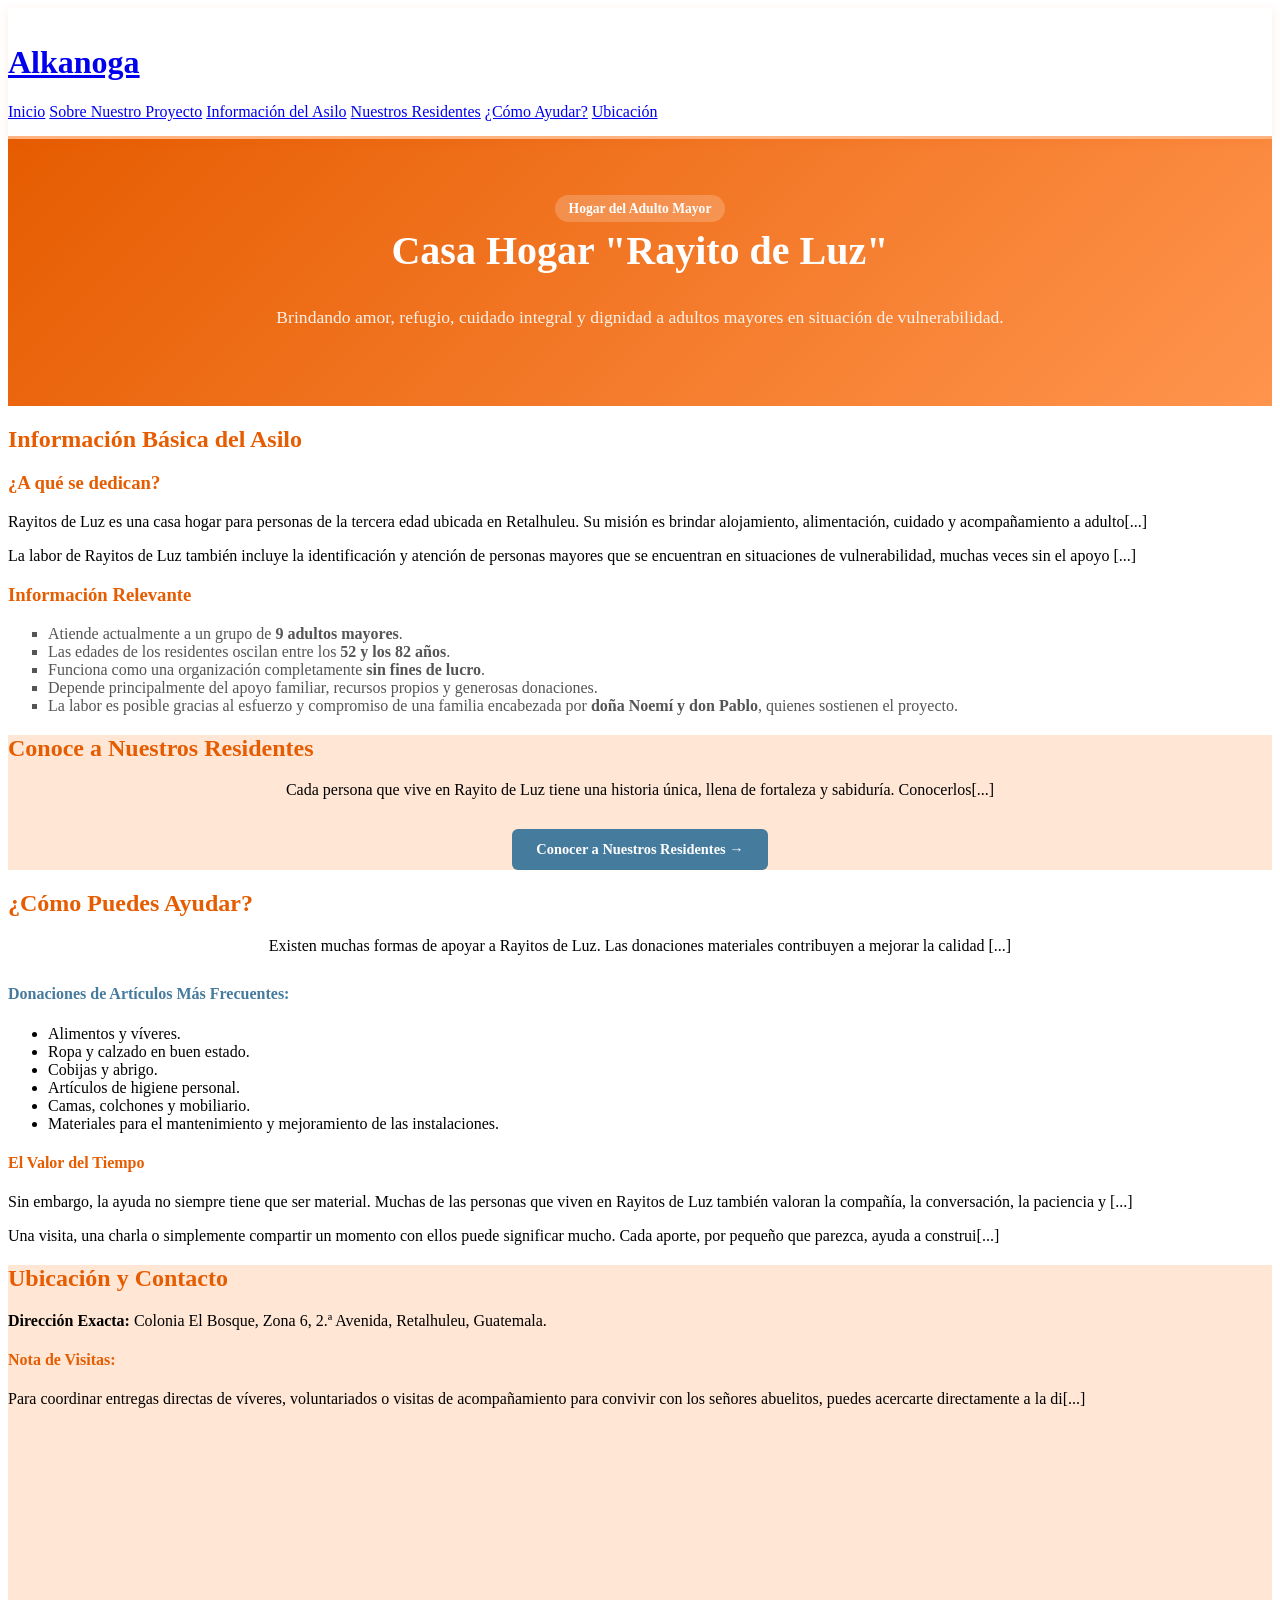
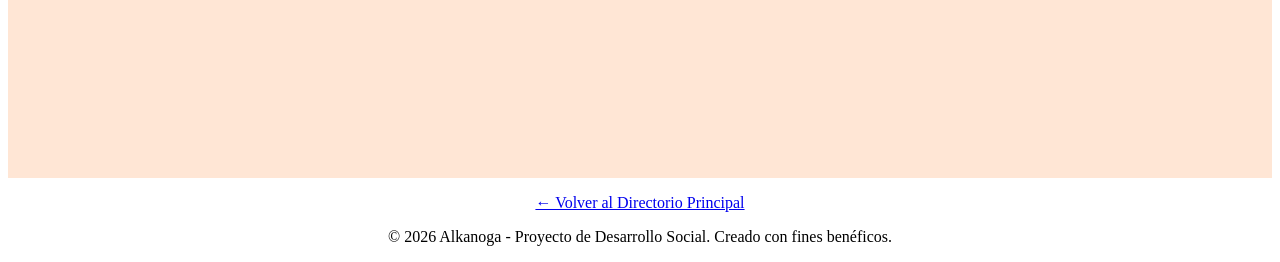
<file: asilo-rayitos-de-sol.html>
<!DOCTYPE html>
<html lang="es">
<head>
    <meta charset="UTF-8">
    <meta name="viewport" content="width=device-width, initial-scale=1.0">
    <meta http-equiv="Cache-Control" content="no-cache, no-store, must-revalidate">
    <meta http-equiv="Pragma" content="no-cache">
    <meta http-equiv="Expires" content="0">
    <title>Casa Hogar "Rayito de Luz" | Alkanoga</title>
    <link rel="stylesheet" href="css/styles.css">
</head>
<body>

    <header class="main-header">
        <div class="container">
            <h1 class="logo"><a href="index.html">Alkanoga</a></h1>
            <nav class="main-nav">
                <a href="index.html">Inicio</a>
                <a href="sobreproyecto.html">Sobre Nuestro Proyecto</a>
                <a href="#detalles">Información del Asilo</a>
                <a href="#residentes">Nuestros Residentes</a>
                <a href="#donaciones">¿Cómo Ayudar?</a>
                <a href="#ubicacion">Ubicación</a>
            </nav>
        </div>
    </header>

    <!-- Encabezado de la Fundación -->
    <section class="page-title-banner" style="background: linear-gradient(135deg, #e65c00 0%, #ff944d 100%); color: white; padding: 60px 0; text-align: center;">
        <div class="container">
            <span class="category-tag" style="background: rgba(255,255,255,0.2); padding: 6px 14px; border-radius: 20px; font-size: 0.85rem; font-weight: bold;">Hogar del Adulto Mayor</span>
            <h2 style="color: white; font-size: 2.5rem; margin-top: 10px;">Casa Hogar "Rayito de Luz"</h2>
            <p class="lead" style="margin-top: 5px; opacity: 0.9; font-size: 1.1rem;">Brindando amor, refugio, cuidado integral y dignidad a adultos mayores en situación de vulnerabilidad.</p>
        </div>
    </section>

    <!-- Detalles del Asilo -->
    <section id="detalles" class="inner-section">
        <div class="container">
            <h2 class="section-title">Información Básica del Asilo</h2>
            
            <div class="grid-directory">
                <div class="card">
                    <h3>¿A qué se dedican?</h3>
                    <p>Rayitos de Luz es una casa hogar para personas de la tercera edad ubicada en Retalhuleu. Su misión es brindar alojamiento, alimentación, cuidado y acompañamiento a adulto[...]
                    <p>La labor de Rayitos de Luz también incluye la identificación y atención de personas mayores que se encuentran en situaciones de vulnerabilidad, muchas veces sin el apoyo [...]
                </div>

                <div class="card">
                    <h3>Información Relevante</h3>
                    <ul class="needs-list" style="list-style-type: square; color: #555;">
                        <li>Atiende actualmente a un grupo de <strong>9 adultos mayores</strong>.</li>
                        <li>Las edades de los residentes oscilan entre los <strong>52 y los 82 años</strong>.</li>
                        <li>Funciona como una organización completamente <strong>sin fines de lucro</strong>.</li>
                        <li>Depende principalmente del apoyo familiar, recursos propios y generosas donaciones.</li>
                        <li>La labor es posible gracias al esfuerzo y compromiso de una familia encabezada por <strong>doña Noemí y don Pablo</strong>, quienes sostienen el proyecto.</li>
                    </ul>
                </div>
            </div>
        </div>
    </section>

    <!-- Sección de Nuestros Residentes -->
    <section id="residentes" class="inner-section bg-light">
        <div class="container">
            <h2 class="section-title">Conoce a Nuestros Residentes</h2>
            <p class="text-center" style="max-width: 800px; margin: 0 auto 30px auto;">Cada persona que vive en Rayito de Luz tiene una historia única, llena de fortaleza y sabiduría. Conocerlos[...]
            <div style="text-align: center;">
                <a href="residentes.html" class="btn-card">Conocer a Nuestros Residentes →</a>
            </div>
        </div>
    </section>

    <!-- Sección ¿Cómo Puedes Ayudar? -->
    <section id="donaciones" class="inner-section">
        <div class="container">
            <h2 class="section-title">¿Cómo Puedes Ayudar?</h2>
            <p class="text-center" style="max-width: 800px; margin: 0 auto 30px auto;">Existen muchas formas de apoyar a Rayitos de Luz. Las donaciones materiales contribuyen a mejorar la calidad [...]
            
            <div class="grid-bank-accounts">
                <div class="bank-card" style="border-left-color: #457b9d;">
                    <h4 style="color: #457b9d;">Donaciones de Artículos Más Frecuentes:</h4>
                    <ul class="needs-list">
                        <li>Alimentos y víveres.</li>
                        <li>Ropa y calzado en buen estado.</li>
                        <li>Cobijas y abrigo.</li>
                        <li>Artículos de higiene personal.</li>
                        <li>Camas, colchones y mobiliario.</li>
                        <li>Materiales para el mantenimiento y mejoramiento de las instalaciones.</li>
                    </ul>
                </div>
                <div class="bank-card">
                    <h4>El Valor del Tiempo</h4>
                    <p>Sin embargo, la ayuda no siempre tiene que ser material. Muchas de las personas que viven en Rayitos de Luz también valoran la compañía, la conversación, la paciencia y [...]
                    <p style="margin-top: 10px;">Una visita, una charla o simplemente compartir un momento con ellos puede significar mucho. Cada aporte, por pequeño que parezca, ayuda a construi[...]
                </div>
            </div>
        </div>
    </section>

    <!-- Sección de Ubicación e Información Práctica -->
    <section id="ubicacion" class="inner-section bg-light">
        <div class="container">
            <div class="grid-info">
                <div class="info-text">
                    <h2>Ubicación y Contacto</h2>
                    <p style="margin: 10px 0;"><strong>Dirección Exacta:</strong> Colonia El Bosque, Zona 6, 2.ª Avenida, Retalhuleu, Guatemala.</p>
                    
                    <div class="schedule-box">
                        <h4>Nota de Visitas:</h4>
                        <p>Para coordinar entregas directas de víveres, voluntariados o visitas de acompañamiento para convivir con los señores abuelitos, puedes acercarte directamente a la di[...]
                    </div>
                </div>
                
                <!-- Mapa de Google Maps -->
                <div class="map-container">
                    <iframe 
                        src="https://www.google.com/maps/embed?pb=!1m18!1m12!1m3!1d3854.34177439148!2d-91.684234!3d14.533215!2m3!1f0!2f0!3f0!3m2!1i1024!2i768!4f13.1!3m3!1m2!1s0x0%3A0x0!2zMTTCbDMx[...]
                        width="100%" 
                        height="350" 
                        style="border:0;" 
                        allowfullscreen="" 
                        loading="lazy" 
                        referrerpolicy="no-referrer-when-downgrade">
                    </iframe>
                </div>
            </div>
        </div>
    </section>

    <!-- Pie de página -->
    <footer class="main-footer">
        <div class="container text-center">
            <p><a href="index.html" class="back-link">← Volver al Directorio Principal</a></p>
            <p>© 2026 Alkanoga - Proyecto de Desarrollo Social. Creado con fines benéficos.</p>
        </div>
    </footer>

</body>
</html>
</file>
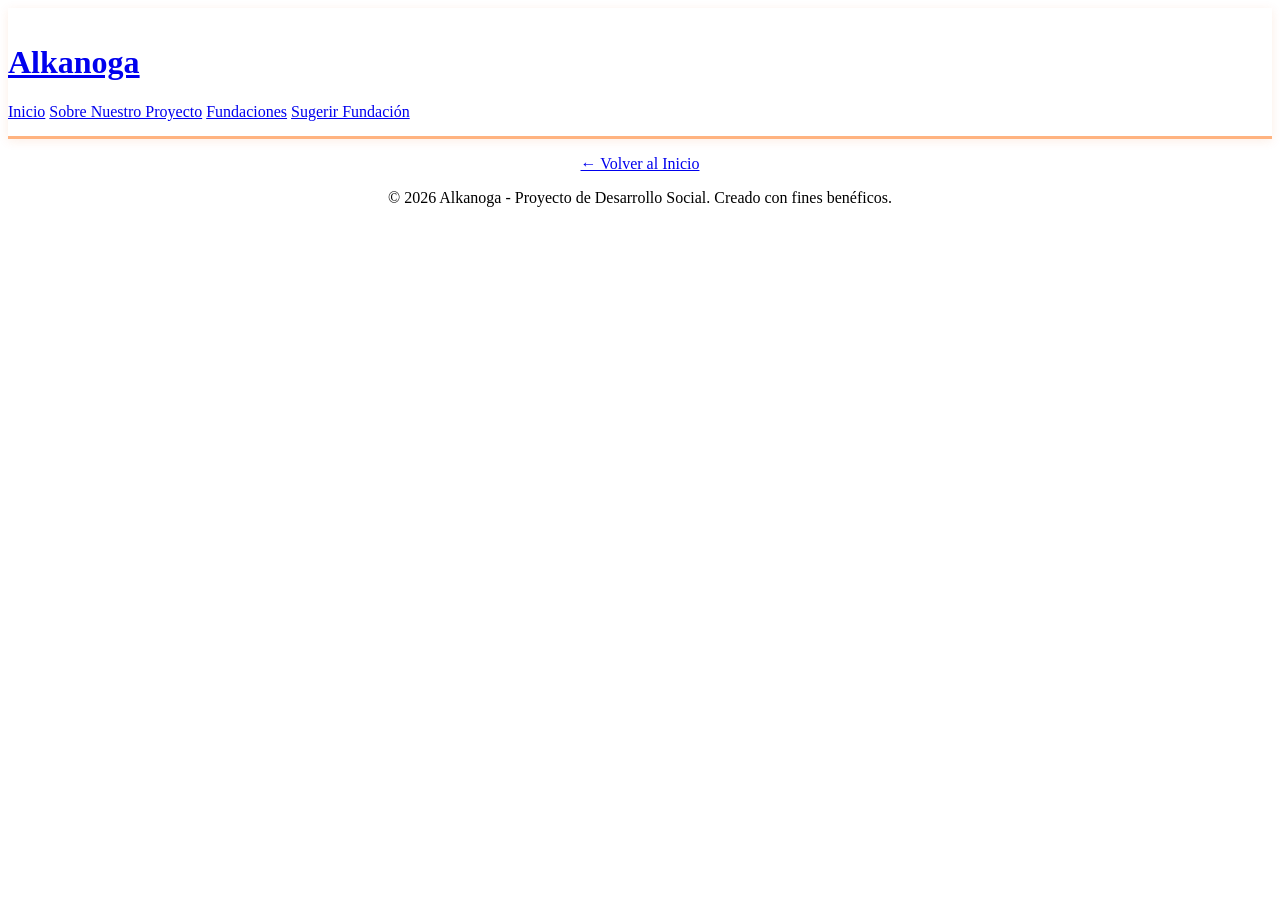
<file: contacto.html>
<!DOCTYPE html>
<html lang="es">
<head>
    <meta charset="UTF-8">
    <meta name="viewport" content="width=device-width, initial-scale=1.0">
    <meta http-equiv="Cache-Control" content="no-cache, no-store, must-revalidate">
    <meta http-equiv="Pragma" content="no-cache">
    <meta http-equiv="Expires" content="0">
    <title>Contacto | Alkanoga</title>
    <link rel="stylesheet" href="css/styles.css">
</head>
<body>

    <!-- Encabezado y Navegación -->
    <header class="main-header">
        <div class="container">
            <h1 class="logo"><a href="index.html">Alkanoga</a></h1>
            <nav class="main-nav">
                <a href="index.html">Inicio</a>
                <a href="sobreproyecto.html">Sobre Nuestro Proyecto</a>
                <a href="fundaciones.html">Fundaciones</a>
                <a href="contacto.html" class="active">Sugerir Fundación</a>
            </nav>
        </div>
    </header>

    <!-- Pie de página -->
    <footer class="main-footer">
        <div class="container text-center">
            <p><a href="index.html" class="back-link">← Volver al Inicio</a></p>
            <p>© 2026 Alkanoga - Proyecto de Desarrollo Social. Creado con fines benéficos.</p>
        </div>
    </footer>

</body>
</html>
</file>
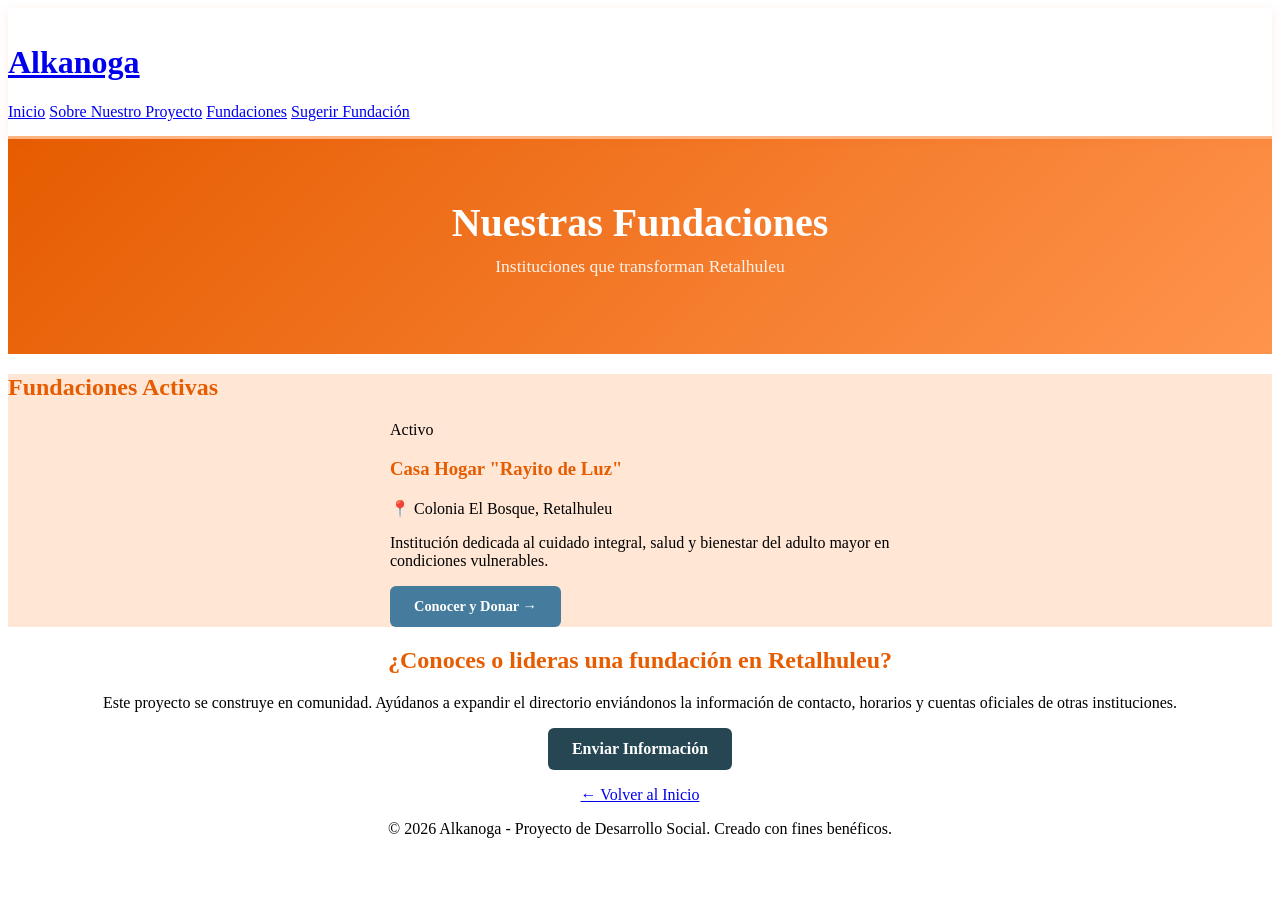
<file: fundaciones.html>
<!DOCTYPE html>
<html lang="es">
<head>
    <meta charset="UTF-8">
    <meta name="viewport" content="width=device-width, initial-scale=1.0">
    <meta http-equiv="Cache-Control" content="no-cache, no-store, must-revalidate">
    <meta http-equiv="Pragma" content="no-cache">
    <meta http-equiv="Expires" content="0">
    <title>Fundaciones | Alkanoga</title>
    <link rel="stylesheet" href="css/styles.css">
</head>
<body>

    <!-- Encabezado y Navegación -->
    <header class="main-header">
        <div class="container">
            <h1 class="logo"><a href="index.html">Alkanoga</a></h1>
            <nav class="main-nav">
                <a href="index.html">Inicio</a>
                <a href="sobreproyecto.html">Sobre Nuestro Proyecto</a>
                <a href="fundaciones.html" class="active">Fundaciones</a>
                <a href="contacto.html">Sugerir Fundación</a>
            </nav>
        </div>
    </header>

    <!-- Encabezado de la página -->
    <section class="page-title-banner" style="background: linear-gradient(135deg, #e65c00 0%, #ff944d 100%); color: white; padding: 60px 0; text-align: center;">
        <div class="container">
            <h2 style="color: white; font-size: 2.5rem; margin: 0;">Nuestras Fundaciones</h2>
            <p style="margin-top: 10px; opacity: 0.9; font-size: 1.1rem;">Instituciones que transforman Retalhuleu</p>
        </div>
    </section>

    <!-- Directorio de Fundaciones -->
    <section id="fundaciones" class="directory-section bg-light">
        <div class="container">
            <h2 class="section-title">Fundaciones Activas</h2>
            <div class="grid-directory" style="display: flex; justify-content: center;">
                
                <!-- Tarjeta: Casa Hogar Rayito de Luz -->
                <div class="card card-active" style="max-width: 500px; width: 100%;">
                    <div class="card-badge badge-success">Activo</div>
                    <div class="card-content">
                        <h3>Casa Hogar "Rayito de Luz"</h3>
                        <p class="location-tag">📍 Colonia El Bosque, Retalhuleu</p>
                        <p>Institución dedicada al cuidado integral, salud y bienestar del adulto mayor en condiciones vulnerables.</p>
                        <a href="asilo-rayitos-de-sol.html" class="btn-card">Conocer y Donar →</a>
                    </div>
                </div>

            </div>
        </div>
    </section>

    <!-- Sección de Colaboración / Contacto -->
    <section class="collab-section">
        <div class="container text-center">
            <h2>¿Conoces o lideras una fundación en Retalhuleu?</h2>
            <p>Este proyecto se construye en comunidad. Ayúdanos a expandir el directorio enviándonos la información de contacto, horarios y cuentas oficiales de otras instituciones.</p>
            <a href="contacto.html" class="btn-secondary">Enviar Información</a>
        </div>
    </section>

    <!-- Pie de página -->
    <footer class="main-footer">
        <div class="container text-center">
            <p><a href="index.html" class="back-link">← Volver al Inicio</a></p>
            <p>© 2026 Alkanoga - Proyecto de Desarrollo Social. Creado con fines benéficos.</p>
        </div>
    </footer>

</body>
</html>
</file>
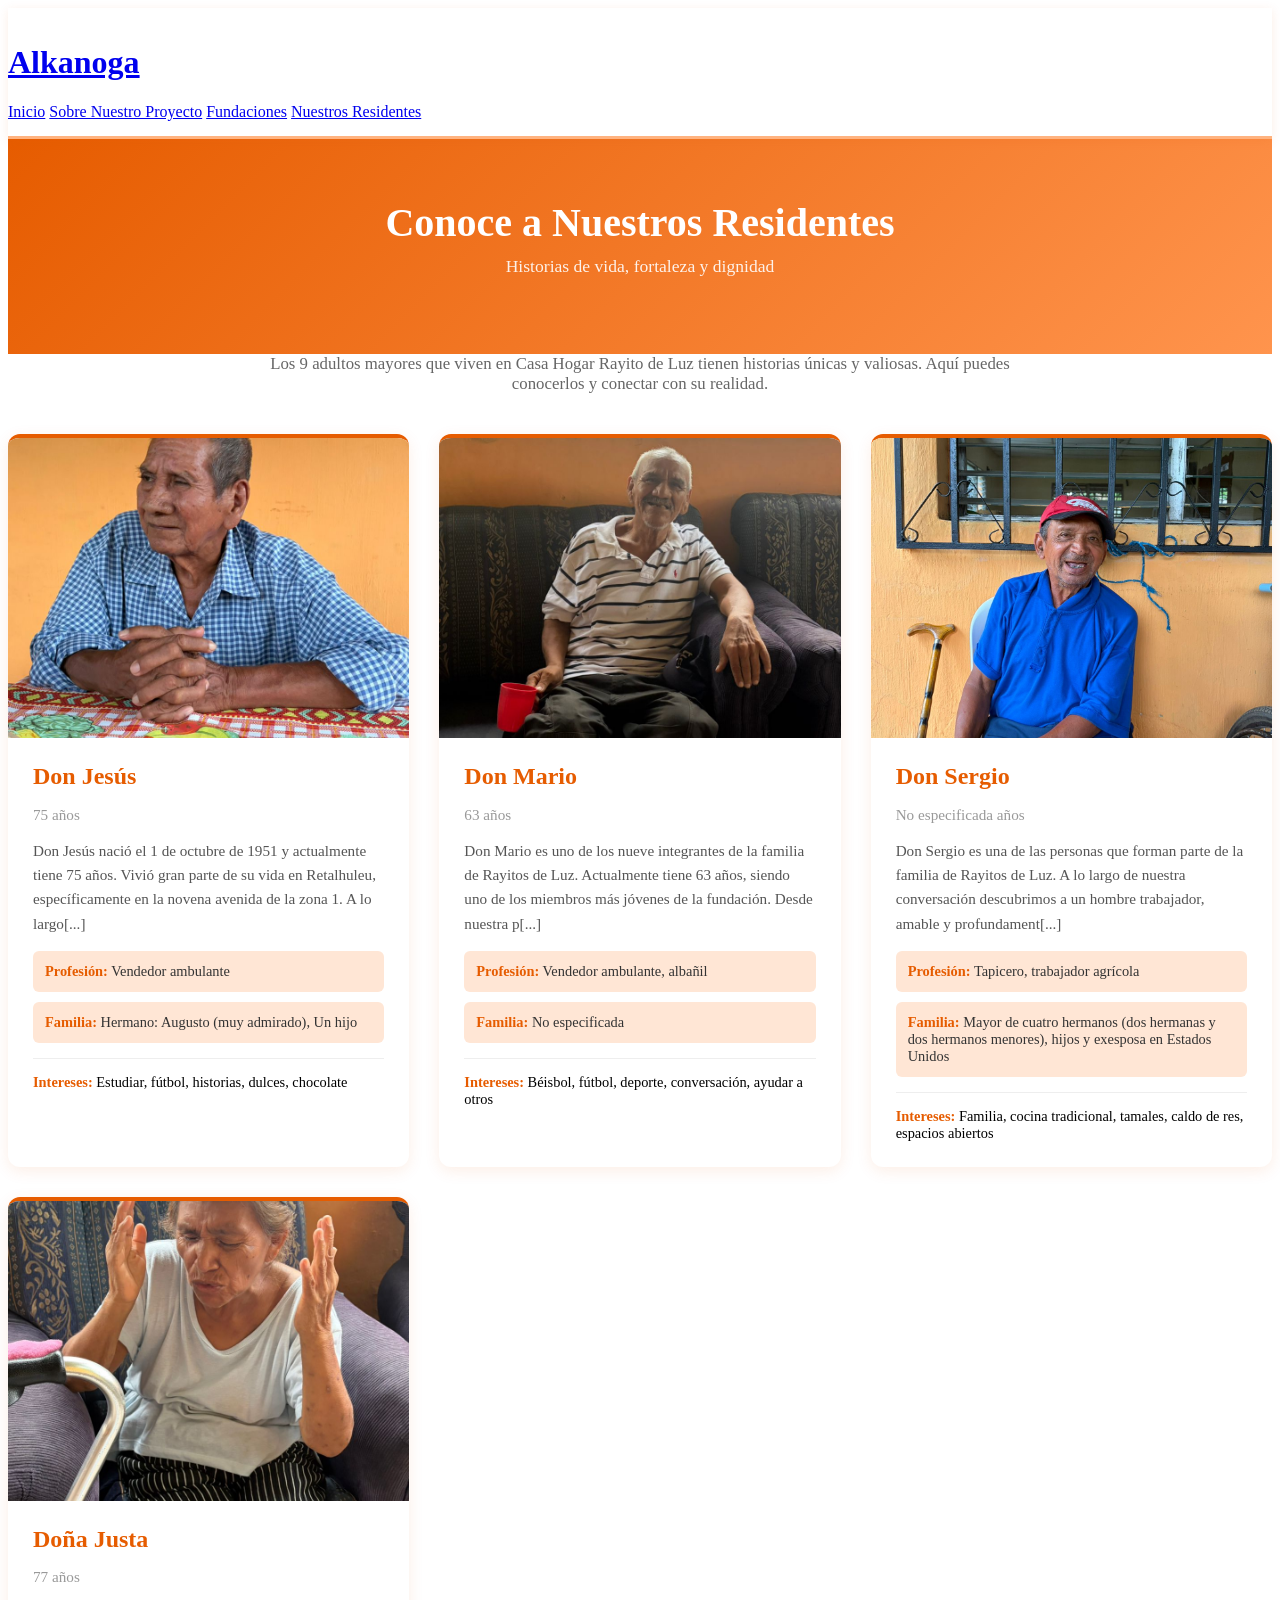
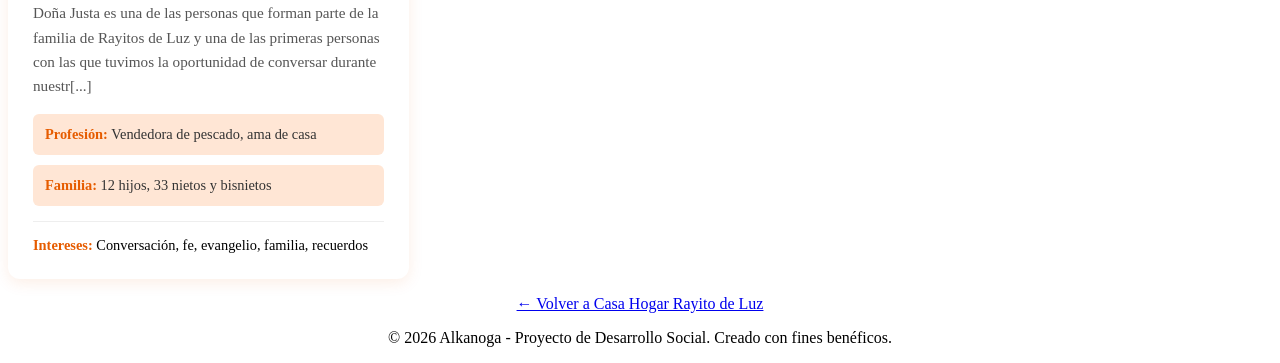
<file: residentes.html>
<!DOCTYPE html>
<html lang="es">
<head>
    <meta charset="UTF-8">
    <meta name="viewport" content="width=device-width, initial-scale=1.0">
    <meta http-equiv="Cache-Control" content="no-cache, no-store, must-revalidate">
    <meta http-equiv="Pragma" content="no-cache">
    <meta http-equiv="Expires" content="0">
    <title>Conoce a Nuestros Residentes | Casa Hogar Rayito de Luz</title>
    <link rel="stylesheet" href="css/styles.css">
    <style>
        .residentes-grid {
            display: grid;
            grid-template-columns: repeat(auto-fit, minmax(350px, 1fr));
            gap: 30px;
            margin-top: 40px;
        }

        .residente-card {
            background: white;
            border-radius: 12px;
            overflow: hidden;
            box-shadow: 0 4px 15px rgba(230, 92, 0, 0.1);
            transition: transform 0.3s, box-shadow 0.3s;
            border-top: 4px solid #e65c00;
        }

        .residente-card:hover {
            transform: translateY(-5px);
            box-shadow: 0 8px 25px rgba(230, 92, 0, 0.2);
        }

        .residente-foto {
            width: 100%;
            height: 300px;
            overflow: hidden;
            background: #f0f0f0;
        }

        .residente-foto img {
            width: 100%;
            height: 100%;
            object-fit: cover;
        }

        .residente-content {
            padding: 25px;
        }

        .residente-nombre {
            font-size: 1.5rem;
            color: #e65c00;
            margin: 0 0 5px 0;
            font-weight: bold;
        }

        .residente-edad {
            color: #999;
            font-size: 0.95rem;
            margin-bottom: 15px;
        }

        .residente-historia {
            color: #555;
            font-size: 0.95rem;
            line-height: 1.6;
            margin-bottom: 15px;
            max-height: 150px;
            overflow-y: auto;
        }

        .residente-info {
            background: #ffe6d5;
            padding: 12px;
            border-radius: 6px;
            font-size: 0.9rem;
            color: #333;
            margin-bottom: 10px;
        }

        .residente-info strong {
            color: #e65c00;
        }

        .residente-intereses {
            margin-top: 15px;
            padding-top: 15px;
            border-top: 1px solid #eee;
            font-size: 0.9rem;
        }

        .residente-intereses strong {
            color: #e65c00;
        }
    </style>
</head>
<body>

    <header class="main-header">
        <div class="container">
            <h1 class="logo"><a href="index.html">Alkanoga</a></h1>
            <nav class="main-nav">
                <a href="index.html">Inicio</a>
                <a href="sobreproyecto.html">Sobre Nuestro Proyecto</a>
                <a href="index.html#directorio">Fundaciones</a>
                <a href="#residentes" class="active">Nuestros Residentes</a>
            </nav>
        </div>
    </header>

    <!-- Encabezado de la página -->
    <section class="page-title-banner" style="background: linear-gradient(135deg, #e65c00 0%, #ff944d 100%); color: white; padding: 60px 0; text-align: center;">
        <div class="container">
            <h2 style="color: white; font-size: 2.5rem; margin: 0;">Conoce a Nuestros Residentes</h2>
            <p style="margin-top: 10px; opacity: 0.9; font-size: 1.1rem;">Historias de vida, fortaleza y dignidad</p>
        </div>
    </section>

    <!-- Sección de Residentes -->
    <section id="residentes" class="inner-section">
        <div class="container">
            <p class="text-center" style="max-width: 800px; margin: 0 auto 40px auto; font-size: 1.05rem; color: #666;">
                Los 9 adultos mayores que viven en Casa Hogar Rayito de Luz tienen historias únicas y valiosas. 
                Aquí puedes conocerlos y conectar con su realidad.
            </p>

            <!-- Grid de Residentes (se llena con JavaScript) -->
            <div class="residentes-grid" id="residentes-container"></div>
        </div>
    </section>

    <!-- Pie de página -->
    <footer class="main-footer">
        <div class="container text-center">
            <p><a href="asilo-rayitos-de-sol.html" class="back-link">← Volver a Casa Hogar Rayito de Luz</a></p>
            <p>© 2026 Alkanoga - Proyecto de Desarrollo Social. Creado con fines benéficos.</p>
        </div>
    </footer>

    <script>
        // Cargar los datos de los residentes
        fetch('./datos-residentes.json')
            .then(response => response.json())
            .then(data => {
                const container = document.getElementById('residentes-container');
                
                data.residentes.forEach(residente => {
                    // Solo mostrar residentes con historias completas
                    if (residente.historia !== 'Completa con la historia del quinto residente...' &&
                        residente.historia !== 'Completa con la historia del sexto residente...' &&
                        residente.historia !== 'Completa con la historia del séptimo residente...' &&
                        residente.historia !== 'Completa con la historia del octavo residente...' &&
                        residente.historia !== 'Completa con la historia del noveno residente...') {
                        
                        const card = document.createElement('div');
                        card.className = 'residente-card';
                        
                        // Ruta correcta para GitHub Pages
                        const imagenUrl = residente.foto ? `./` + residente.foto : '';
                        
                        card.innerHTML = `
                            <div class="residente-foto">
                                <img src="${imagenUrl}" alt="${residente.nombre}" onerror="this.src='data:image/svg+xml,%3Csvg xmlns=%22http://www.w3.org/2000/svg%22 width=%22400%22 height=%22300%22%3E%3Crect fill=%22%23ddd%22 width=%22400%22 height=%22300%22/%3E%3Ctext x=%2250%25%22 y=%2250%25%22 dominant-baseline=%22middle%22 text-anchor=%22middle%22 font-family=%22Arial%22 font-size=%2220%22 fill=%22%23999%22%3EImagen no disponible%3C/text%3E%3C/svg%3E'">
                            </div>
                            <div class="residente-content">
                                <h3 class="residente-nombre">${residente.nombre}</h3>
                                <p class="residente-edad">${residente.edad} años</p>
                                <p class="residente-historia">${residente.historia}</p>
                                <div class="residente-info">
                                    <strong>Profesión:</strong> ${residente.profesion}
                                </div>
                                <div class="residente-info">
                                    <strong>Familia:</strong> ${residente.familia}
                                </div>
                                <div class="residente-intereses">
                                    <strong>Intereses:</strong> ${residente.intereses}
                                </div>
                            </div>
                        `;
                        container.appendChild(card);
                    }
                });
            })
            .catch(error => {
                console.error('Error al cargar residentes:', error);
                document.getElementById('residentes-container').innerHTML = '<p style="color: red;">Error al cargar los datos. Revisa la consola.</p>';
            });
    </script>

</body>
</html>
</file>
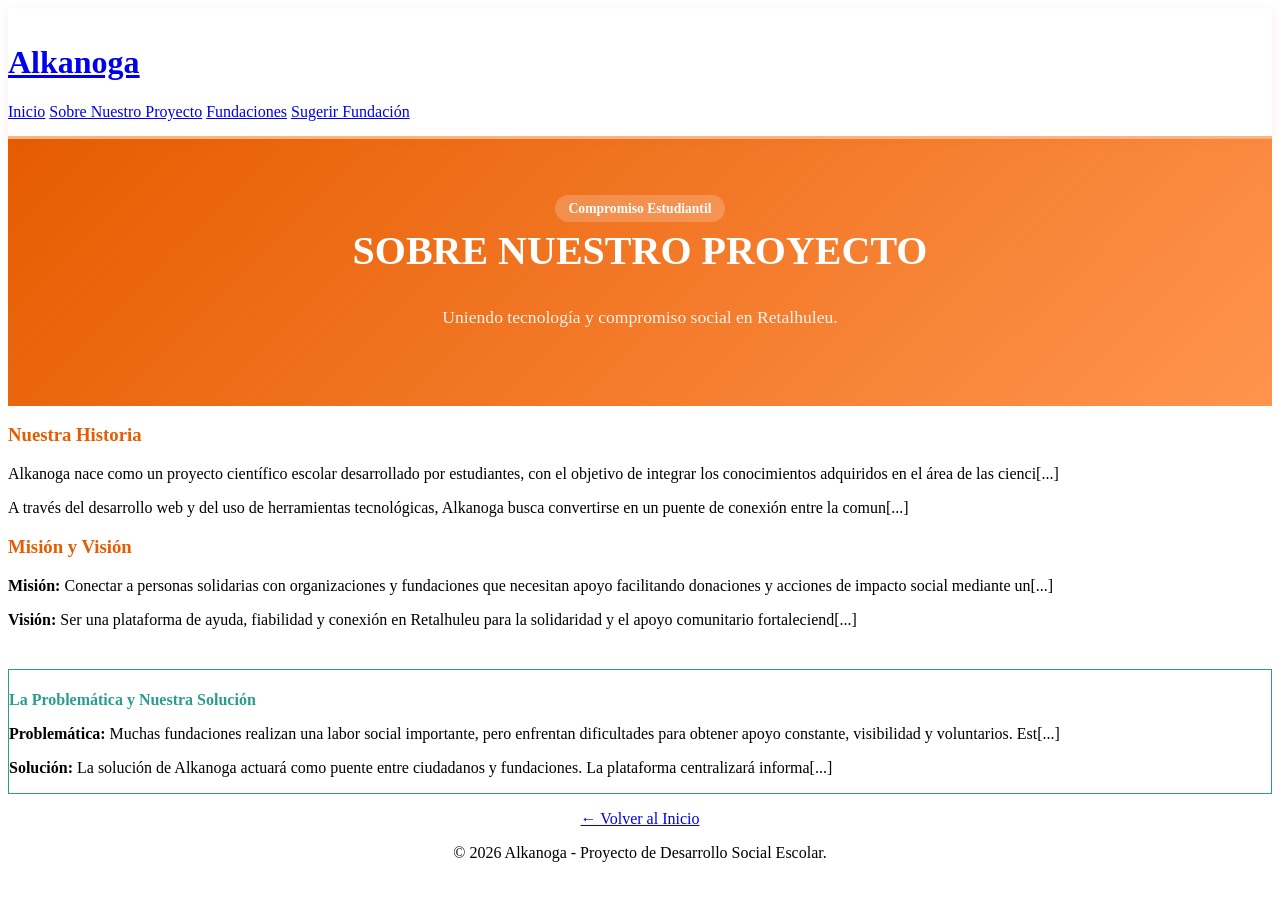
<file: sobreproyecto.html>
<!DOCTYPE html>
<html lang="es">
<head>
    <meta charset="UTF-8">
    <meta name="viewport" content="width=device-width, initial-scale=1.0">
    <title>Sobre Nuestro Proyecto | Alkanoga</title>
    <link rel="stylesheet" href="css/styles.css">
</head>
<body>

    <!-- Encabezado y Navegación -->
    <header class="main-header">
        <div class="container">
            <h1 class="logo"><a href="index.html">Alkanoga</a></h1>
            <nav class="main-nav">
                <a href="index.html">Inicio</a>
                <a href="sobreproyecto.html" class="active">Sobre Nuestro Proyecto</a>
                <a href="index.html#directorio">Fundaciones</a>
                <a href="index.html#contacto">Sugerir Fundación</a>
            </nav>
        </div>
    </header>

    <!-- Banner Principal del Proyecto -->
    <section class="page-title-banner" style="background: linear-gradient(135deg, #e65c00 0%, #ff944d 100%); color: white; padding: 60px 0; text-align: center;">
        <div class="container">
            <span class="category-tag" style="background: rgba(255,255,255,0.2); padding: 6px 14px; border-radius: 20px; font-size: 0.85rem; font-weight: bold;">Compromiso Estudiantil</span>
            <h2 style="color: white; font-size: 2.5rem; margin-top: 10px;">SOBRE NUESTRO PROYECTO</h2>
            <p class="lead" style="margin-top: 5px; opacity: 0.9; font-size: 1.1rem;">Uniendo tecnología y compromiso social en Retalhuleu.</p>
        </div>
    </section>

    <!-- Bloques de Información extraídos de las imágenes -->
    <section class="inner-section">
        <div class="container">
            
            <div class="grid-info" style="margin-bottom: 40px;">
                <div>
                    <h3>Nuestra Historia</h3>
                    <p>Alkanoga nace como un proyecto científico escolar desarrollado por estudiantes, con el objetivo de integrar los conocimientos adquiridos en el área de las cienci[...]
                    <p style="margin-top: 10px;">A través del desarrollo web y del uso de herramientas tecnológicas, Alkanoga busca convertirse en un puente de conexión entre la comun[...]
                </div>
                <div>
                    <h3>Misión y Visión</h3>
                    <p><strong>Misión:</strong> Conectar a personas solidarias con organizaciones y fundaciones que necesitan apoyo facilitando donaciones y acciones de impacto social mediante un[...]
                    <p style="margin-top: 10px;"><strong>Visión:</strong> Ser una plataforma de ayuda, fiabilidad y conexión en Retalhuleu para la solidaridad y el apoyo comunitario fortaleciend[...]
                </div>
            </div>

            <!-- Caja Destacada: Problemática y Solución -->
            <div class="schedule-box" style="background-color: #ffffff; border: 1px solid #2a9d8f;">
                <h4 style="color: #2a9d8f; margin-bottom: 10px;">La Problemática y Nuestra Solución</h4>
                <p><strong>Problemática:</strong> Muchas fundaciones realizan una labor social importante, pero enfrentan dificultades para obtener apoyo constante, visibilidad y voluntarios. Est[...]
                <p style="margin-top: 12px;"><strong>Solución:</strong> La solución de Alkanoga actuará como puente entre ciudadanos y fundaciones. La plataforma centralizará informa[...]
            </div>

        </div>
    </section>

    <!-- Pie de página -->
    <footer class="main-footer">
        <div class="container text-center">
            <p><a href="index.html" class="back-link">← Volver al Inicio</a></p>
            <p>© 2026 Alkanoga - Proyecto de Desarrollo Social Escolar.</p>
        </div>
    </footer>

</body>
</html>
</file>
<file: css/styles.css>
margin: 0;
    padding: 0;
    box-sizing: border-box;
    scroll-behavior: smooth; /* Desplazamiento fluido activado */
    scroll-behavior: smooth;
}

body {
    font-family: 'Segoe UI', Arial, sans-serif;
    line-height: 1.6;
    color: #333333;
    background-color: #ffffff;
    color: #ffffff;
    background-color: #fffaf5; /* Blanco cálido / Anaranjado muy suave */
    padding: 0;
}

@@ -20,45 +20,59 @@ body {
}

.text-center { text-align: center; }
.bg-light { background-color: #f0eae4; }
.bg-light { background-color: #ffe6d5; } /* Anaranjado suave de fondo */

h1, h2, h3, h4 {
    color: #4a2818;
    color: #e65c00; /* Anaranjado fuerte para títulos */
}

.btn-primary, .btn-secondary, .btn-card {
    display: inline-block;
    padding: 10px 22px;
    border-radius: 4px;
    padding: 12px 24px;
    border-radius: 6px;
    text-decoration: none;
    font-weight: bold;
    cursor: pointer;
    transition: all 0.3s ease;
    border: none;
}

/* Botones principales en Verde */
.btn-primary {
    background-color: #2e6f40;
    background-color: #2a9d8f;
    color: #ffffff;
}
.btn-primary:hover {
    background-color: #227c71;
}

/* Botones secundarios en Azul */
.btn-secondary {
    background-color: #bc6c25;
    background-color: #264653;
    color: #ffffff;
}
.btn-secondary:hover {
    background-color: #1a313b;
}

/* Botones de tarjetas en Azul */
.btn-card {
    background-color: #4a2818;
    background-color: #457b9d;
    color: white;
    font-size: 0.9rem;
    border: none;
}
.btn-card:hover {
    background-color: #345d78;
}

.main-header {
    background-color: #ffffff;
    box-shadow: 0 2px 5px rgba(0,0,0,0.05);
    box-shadow: 0 2px 10px rgba(230, 92, 0, 0.1);
    padding: 15px 0;
    position: sticky; /* Se queda fijo arriba para que el menú siempre esté visible */
    position: sticky;
    top: 0;
    z-index: 1000;
    border-bottom: 3px solid #ffb380; /* Adorno anaranjado */
}

.main-header .container {
@@ -73,31 +87,31 @@ h1, h2, h3, h4 {
}
.logo a {
    text-decoration: none;
    color: #4a2818;
    color: #e65c00;
}
.logo span { color: #2e6f40; }
.logo span { color: #2a9d8f; } /* Toque verde en el logo */

.main-nav a {
    text-decoration: none;
    color: #555555;
    color: #666666;
    margin-left: 20px;
    font-weight: 600;
    transition: color 0.3s;
}

.main-nav a:hover, .main-nav a.active {
    color: #2e6f40;
    color: #e65c00;
}

.hero {
    background-color: #4a2818;
    background: linear-gradient(135deg, #e65c00 0%, #ff944d 100%); /* Degradado Anaranjado */
    color: #ffffff;
    padding: 80px 0;
    text-align: center;
}

.hero h2 { color: #ffffff; font-size: 2.3rem; margin-bottom: 15px; }
.hero p { max-width: 700px; margin: 0 auto 25px auto; }
.hero p { max-width: 700px; margin: 0 auto 25px auto; color: #ffffff; }

.inner-section, .directory-section, .collab-section {
    padding: 60px 0;
@@ -107,13 +121,25 @@ h1, h2, h3, h4 {
    text-align: center;
    font-size: 2rem;
    margin-bottom: 40px;
    position: relative;
}

/* Adorno debajo de los títulos */
.section-title::after {
    content: '';
    display: block;
    width: 60px;
    height: 4px;
    background-color: #2a9d8f; /* Adorno Verde */
    margin: 10px auto 0 auto;
    border-radius: 2px;
}

.section-subtitle {
    text-align: center;
    margin-top: -30px;
    margin-top: -20px;
    margin-bottom: 40px;
    color: #666;
    color: #777;
}

.grid-directory, .grid-stories {
@@ -125,15 +151,20 @@ h1, h2, h3, h4 {
.card, .story-card {
    background-color: #ffffff;
    border-radius: 8px;
    box-shadow: 0 4px 12px rgba(0,0,0,0.05);
    box-shadow: 0 4px 15px rgba(230, 92, 0, 0.05);
    position: relative;
    border: 1px solid #eaddcf;
    border: 1px solid #ffe0cc; /* Contorno anaranjado muy suave */
    padding: 25px;
}

/* Contorno especial decorativo para destacar */
.card-active {
    border-top: 4px solid #2a9d8f; /* Borde superior Verde */
}

.location-tag {
    font-size: 0.9rem;
    color: #bc6c25;
    color: #457b9d; /* Azul para ubicaciones */
    font-weight: 600;
    margin-bottom: 10px;
}
@@ -152,30 +183,31 @@ h1, h2, h3, h4 {
    position: absolute;
    top: 15px;
    right: 15px;
    padding: 4px 10px;
    padding: 4px 12px;
    border-radius: 20px;
    font-size: 0.75rem;
    font-weight: bold;
    color: #ffffff;
}
.badge-success { background-color: #2e6f40; }
.badge-pending { background-color: #999999; }
.badge-success { background-color: #2a9d8f; } /* Verde */
.badge-pending { background-color: #a8dadc; color: #1d3557; } /* Azul claro */

.card-disabled {
    opacity: 0.8;
    background-color: #fcfbfa;
    opacity: 0.7;
    background-color: #fdfdfd;
}

.story-card {
    display: flex;
    flex-direction: column;
    align-items: center;
    text-align: center;
    border-bottom: 4px solid #457b9d; /* Adorno inferior Azul */
}

.story-img-placeholder {
    font-size: 3rem;
    background-color: #f0eae4;
    background-color: #ffe6d5;
    width: 80px;
    height: 80px;
    display: flex;
@@ -196,12 +228,11 @@ h1, h2, h3, h4 {
    background-color: #ffffff;
    padding: 30px;
    border-radius: 6px;
    border-left: 5px solid #bc6c25;
    box-shadow: 0 2px 8px rgba(0,0,0,0.02);
    border-left: 5px solid #2a9d8f; /* Adorno lateral Verde */
    box-shadow: 0 4px 10px rgba(0,0,0,0.02);
}

.bank-card h4 { margin-bottom: 10px; color: #bc6c25; }
.bank-name { font-weight: bold; margin-bottom: 5px; }
.bank-card h4 { margin-bottom: 10px; color: #2a9d8f; }

.grid-info {
    display: grid;
@@ -210,18 +241,28 @@ h1, h2, h3, h4 {
}

.schedule-box { 
    background-color: #f0eae4; 
    background-color: #ffe6d5; /* Fondo anaranjado suave */
    padding: 20px; 
    border-radius: 6px; 
    margin: 15px 0;
    border: 1px dashed #e65c00;
}
.schedule-box ul { list-style: none; }
.schedule-box li { margin-bottom: 8px; }

.note { font-size: 0.85rem; color: #666; }
.map-container { border-radius: 8px; overflow: hidden; box-shadow: 0 4px 12px rgba(0,0,0,0.05); }

.main-footer { background-color: #221109; color: #b5a49c; padding: 30px 0; text-align: center; font-size: 0.9rem; }
/* Lista de necesidades del asilo */
.needs-list {
    margin-left: 20px;
    margin-bottom: 20px;
}
.needs-list li {
    margin-bottom: 6px;
}

.main-footer { background-color: #331400; color: #ffebcc; padding: 30px 0; text-align: center; font-size: 0.9rem; }
.main-footer p { margin-bottom: 5px; }
.back-link { color: #bc6c25; text-decoration: none; font-weight: bold; }
.back-link { color: #ff944d; text-decoration: none; font-weight: bold; }
.back-link:hover { text-decoration: underline; }
</file>
